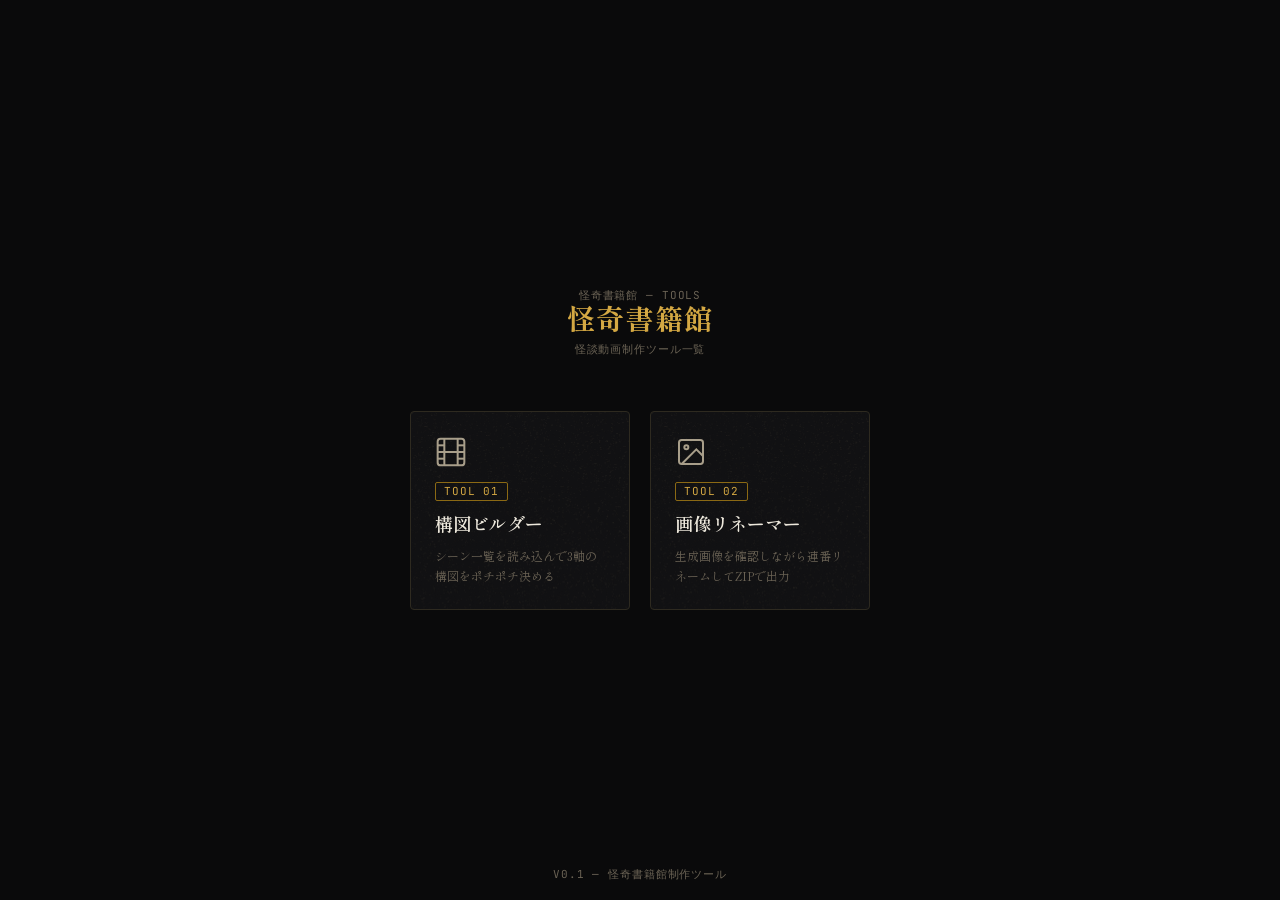
<file: index.html>
<!DOCTYPE html>
<html lang="ja">
<head>
<meta charset="UTF-8">
<title>怪奇書籍館｜ツールダッシュボード</title>
<link rel="icon" href="favicon.png" type="image/png">
<link rel="manifest" href="manifest.json">
<link rel="stylesheet" href="design-system.css">
<style>
  body {
    display: flex;
    flex-direction: column;
    align-items: center;
    justify-content: center;
    padding: 40px 24px;
  }

  .subtitle {
    margin-bottom: 56px;
  }

  h1 {
    font: var(--type-display);
    color: var(--gold);
    letter-spacing: 0.04em;
    margin-bottom: 8px;
    text-align: center;
  }

  .tools {
    display: flex;
    gap: 20px;
  }

  .tool-card {
    width: 220px;
    text-decoration: none;
    color: var(--ink);
    transition: transform .2s, border-color .2s;
    display: flex;
    flex-direction: column;
    align-items: flex-start;
    gap: 10px;
  }
  .tool-card:hover {
    border-color: var(--gold-dim);
    transform: translateY(-2px);
  }

  .tool-icon {
    width: 32px;
    height: 32px;
    margin-bottom: 4px;
  }
  .tool-icon svg {
    width: 32px;
    height: 32px;
    stroke: var(--ink-mid);
    stroke-width: 1.5;
    fill: none;
    transition: stroke 0.2s;
  }
  .tool-card:hover .tool-icon svg { stroke: var(--gold); }

  .tool-name {
    font: var(--type-heading);
    color: var(--ink);
  }

  .tool-desc {
    font: var(--type-body);
    font-size: 12px;
    color: var(--ink-dim);
    line-height: 1.6;
  }

  .footer {
    position: fixed;
    bottom: 20px;
  }
</style>
</head>
<body>

<script src="washi.js"></script>

  <div class="label">怪奇書籍館 — tools</div>
  <h1>怪奇書籍館</h1>
  <div class="label subtitle">怪談動画制作ツール一覧</div>

  <div class="tools">
    <a class="tool-card panel" href="kaidan_composition_builder.html">
      <div class="tool-icon">
        <!-- Film icon -->
        <svg viewBox="0 0 24 24" xmlns="http://www.w3.org/2000/svg">
          <rect x="2" y="2" width="20" height="20" rx="2.18" ry="2.18"></rect>
          <line x1="7" y1="2" x2="7" y2="22"></line>
          <line x1="17" y1="2" x2="17" y2="22"></line>
          <line x1="2" y1="12" x2="22" y2="12"></line>
          <line x1="2" y1="7" x2="7" y2="7"></line>
          <line x1="2" y1="17" x2="7" y2="17"></line>
          <line x1="17" y1="17" x2="22" y2="17"></line>
          <line x1="17" y1="7" x2="22" y2="7"></line>
        </svg>
      </div>
      <span class="badge badge-gold">tool 01</span>
      <div class="tool-name">構図ビルダー</div>
      <div class="tool-desc">シーン一覧を読み込んで3軸の構図をポチポチ決める</div>
    </a>

    <a class="tool-card panel" href="kaidan_image_renamer.html">
      <div class="tool-icon">
        <!-- Images icon -->
        <svg viewBox="0 0 24 24" xmlns="http://www.w3.org/2000/svg">
          <rect x="3" y="3" width="18" height="18" rx="2" ry="2"></rect>
          <circle cx="8.5" cy="8.5" r="1.5"></circle>
          <polyline points="21 15 16 10 5 21"></polyline>
        </svg>
      </div>
      <span class="badge badge-gold">tool 02</span>
      <div class="tool-name">画像リネーマー</div>
      <div class="tool-desc">生成画像を確認しながら連番リネームしてZIPで出力</div>
    </a>
  </div>

  <div class="label footer">v0.1 — 怪奇書籍館制作ツール</div>

</body>
</html>
</file>
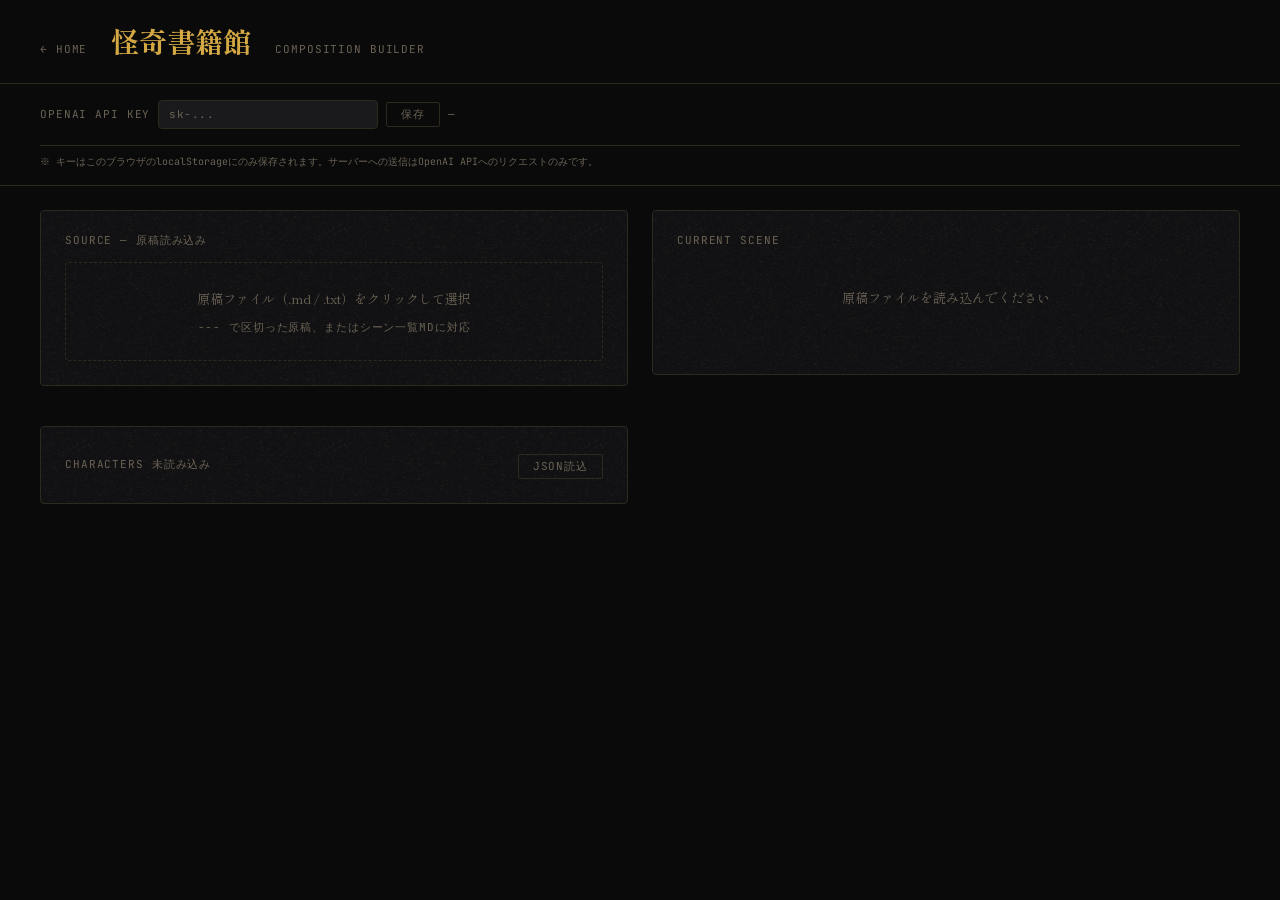
<file: kaidan_composition_builder.html>
<!DOCTYPE html>
<html lang="ja">
<head>
<meta charset="utf-8">
<meta name="viewport" content="width=device-width, initial-scale=1">
<title>怪奇書籍館 — Composition Builder</title>
<link rel="icon" href="favicon.png" type="image/png">
<link rel="manifest" href="manifest.json">
<link rel="stylesheet" href="design-system.css">
</head>
<body>

<input type="file" id="mdFile" accept=".md,.txt" style="display:none">
<input type="file" id="charFile" accept=".json" style="display:none">
<div id="root"></div>

<script src="washi.js"></script>

<script>
var AXES=[
  {key:'angle',label:'アングル',mono:'ANGLE',options:['ハイ','アイレベル','ロー']},
  {key:'size',label:'サイズ',mono:'SIZE',options:['ロング','ミディアム','バスト','CU']},
  {key:'direction',label:'向き',mono:'DIRECTION',options:['正面','斜め前','横','斜め後ろ','背後','POV']}
];

var scenes=[];
var active=0;
var currentSel={};
var currentMemo='';
var isAnalyzingAll=false;
var isGeneratingPrompts=false;
var CHARACTERS={};
var NEGATIVE_CHARACTER_COMMON='';
var charFileName='';
var lastSavedAt=null;

function esc(s){return String(s).replace(/&/g,'&amp;').replace(/</g,'&lt;').replace(/>/g,'&gt;')}
function pad2(n){return String(n).padStart(2,'0')}
function getApiKey(){return localStorage.getItem('openaiApiKey')||''}

/* ── 一時保存（自動保存 + 確認付き復元） ── */
function computeSourceHash(arr){
  if(!arr||!arr.length)return '';
  return arr.length+'|'+(arr[0].rawText||'').substring(0,50);
}

function saveDraft(){
  if(!scenes.length)return;
  try{
    localStorage.setItem('kaidanDraft',JSON.stringify({hash:computeSourceHash(scenes),scenes:scenes,active:active,savedAt:Date.now()}));
    lastSavedAt=Date.now();
    var el=document.getElementById('draftStatus');
    if(el)el.textContent='一時保存 済 '+new Date(lastSavedAt).toLocaleTimeString('ja-JP',{hour:'2-digit',minute:'2-digit'});
  }catch(e){/* 容量超過等は無視、次の保存で再試行 */}
}

function tryRestoreDraft(){
  var raw=localStorage.getItem('kaidanDraft');if(!raw)return false;
  var draft;try{draft=JSON.parse(raw)}catch(e){return false}
  if(!draft||!draft.scenes||!draft.scenes.length)return false;
  if(draft.hash!==computeSourceHash(scenes))return false;
  var hasProgress=draft.scenes.some(function(s){return s.selection||s.skipped||s.prompt});
  if(!hasProgress)return false;
  var when=new Date(draft.savedAt).toLocaleString('ja-JP');
  if(!confirm('同じ原稿の一時保存データが見つかりました（'+when+'）。\n前回の作業内容（構図・メモ・スキップ・生成済みプロンプト）を復元しますか？'))return false;
  scenes=draft.scenes;
  active=Math.min(draft.active||0,scenes.length-1);
  return true;
}

function getBlockRange(idx){
  var block=Math.floor(idx/10),bs=block*10,be=Math.min(bs+10,scenes.length);
  return{block:block,start:bs,end:be};
}

function saveApiKey(){
  var key=document.getElementById('apiKeyInput').value.trim();
  var st=document.getElementById('apiStatus');
  if(!key){st.textContent='キーを入力してください';st.className='api-status';return}
  localStorage.setItem('openaiApiKey',key);
  st.textContent='✓ 保存しました';st.className='api-status ok';
  if(scenes.length)renderLeft();
}

document.getElementById('mdFile').addEventListener('change',function(e){
  var file=e.target.files[0];if(!file)return;
  var reader=new FileReader();
  reader.onload=function(ev){
    var text=ev.target.result;
    if(text.split('\n').filter(function(l){return l.trim().startsWith('|')}).length>3) parseMdTable(text);
    else if(/^#{0,3}\s*シーン\s*\d+\s*$/m.test(text)) parseSceneHeadings(text);
    else parsePlainScript(text);
  };
  reader.readAsText(file,'UTF-8');
  e.target.value='';
});

document.getElementById('charFile').addEventListener('change',function(e){
  var file=e.target.files[0];if(!file)return;
  var reader=new FileReader();
  reader.onload=function(ev){
    try{
      var parsed=JSON.parse(ev.target.result);
      var dict=parsed.CHARACTERS||parsed.characters;
      if(!dict&&parsed&&typeof parsed==='object'){
        var vals=Object.keys(parsed).map(function(k){return parsed[k]});
        if(vals.length&&vals.every(function(v){return v&&typeof v==='object'&&(v.base||v.displayName||v.eras)}))dict=parsed;
      }
      CHARACTERS=dict||{};
      NEGATIVE_CHARACTER_COMMON=parsed.NEGATIVE_CHARACTER_COMMON||'';
      charFileName=file.name;
      if(!Object.keys(CHARACTERS).length){
        alert('JSONは読み込めましたが、人物データが見つかりませんでした。\n「CHARACTERS」キーの下にキャラクター辞書が入っている形式（または直下にキャラクター辞書がある形式）である必要があります。');
      }
    }catch(err){
      alert('CHARACTERS JSONの読み込みに失敗しました: '+(err.message||err));
      return;
    }
    renderAll();
  };
  reader.readAsText(file,'UTF-8');
  e.target.value='';
});

/* ── キャラJSON照合 ── */
function findCharacterKey(name){
  if(!name)return null;
  var keys=Object.keys(CHARACTERS);
  for(var i=0;i<keys.length;i++){
    var c=CHARACTERS[keys[i]];
    if(c.displayName===name)return keys[i];
    if(Array.isArray(c.aliases)&&c.aliases.indexOf(name)!==-1)return keys[i];
  }
  return null;
}

function validateSceneCharacters(s){
  // 戻り値: [{name, key, status}]  status: 'ok' | 'unresolved' | 'era_missing'
  var chars=Array.isArray(s.characters)?s.characters:[];
  return chars.filter(function(n){return n&&n!=='—'}).map(function(name){
    var key=findCharacterKey(name);
    if(!key)return{name:name,key:null,status:'unresolved'};
    if(!s.era||s.era==='要確認')return{name:name,key:key,status:'era_unknown'};
    if(!CHARACTERS[key].eras||!CHARACTERS[key].eras[s.era])return{name:name,key:key,status:'era_missing'};
    return{name:name,key:key,status:'ok'};
  });
}

function buildCharacterBlock(key,era){
  var c=CHARACTERS[key];if(!c)return null;
  var e=c.eras&&c.eras[era];if(!e)return null;
  return(
    (c.displayName||key)+':\n'+
    'Face: '+c.base.face+'\n'+
    'Eyes: '+c.base.eyes+'\n'+
    'Eyebrows: '+c.base.eyebrows+'\n'+
    'Nose: '+c.base.nose+'\n'+
    'Mouth: '+c.base.mouth+'\n'+
    'Skin: '+c.base.skin+'\n'+
    'Hair: '+c.base.hair_base+(e.hair?' '+e.hair:'')+'\n'+
    'Body: '+c.base.body+'\n'+
    'Clothing ('+era+'): '+e.clothing+'\n'+
    'Personality: '+c.base.personality_note+
    (e.age_note?'\nAge: '+e.age_note:'')
  );
}

/* ── ④ プロンプト生成：固定ブロック ── */
var FIXED_STYLE_HEADER_TMPL='Cinematic live-action Japanese psychological horror drama film still, photorealistic, set in {era}, horizontal 16:9.';
var FIXED_CHARACTER_CONSISTENCY='CHARACTER CONSISTENCY — ABSOLUTE PRIORITY:\nKeep the same faces, hairstyles, body types, ages, posture habits, and clothing across all scenes.\nDo not redesign, recast, beautify, age up, age down, merge, or swap the characters.\nEach named character must look like the same recurring person from the established character sheet.';
var FIXED_CLOTHING_CONTINUITY='CLOTHING CONTINUITY:\nKeep the exact same clothing as established for this story unless the script explicitly states a costume change.\nDo not change clothing based on location, mood, time of day, or genre atmosphere.\nNo added jackets, coats, uniforms, hospital gowns, accessories, or fashionable redesigns unless specified.';
var FIXED_STYLE_BLOCK='STYLE:\ncinematic Japanese psychological horror drama, photorealistic, muted palette, naturalistic lighting, subtle film grain, restrained dread.';
var FIXED_NEGATIVE_TECH='text, caption, subtitle, logo, watermark, UI, title,\nanime, illustration, manga, 3D, CGI-looking skin,\nexcessive gore, explicit injury, exposed flesh, splatter,\nno graphic injury, no explicit medical procedure, no self-harm, no visible wound.';
var ANGLE_EN={'ハイ':'high-angle camera','アイレベル':'eye-level camera','ロー':'low-angle camera'};
var SIZE_EN={'ロング':'long shot','ミディアム':'medium shot','バスト':'bust shot','CU':'close-up shot'};
var DIRECTION_EN={'正面':'front view','斜め前':'three-quarter front view','横':'side view','斜め後ろ':'three-quarter back view','背後':'view from behind','POV':'first-person POV view'};

function buildCompositionBlock(sel){
  return 'COMPOSITION — ABSOLUTE PRIORITY:\nhorizontal 16:9, '+(ANGLE_EN[sel.angle]||sel.angle)+', '+(SIZE_EN[sel.size]||sel.size)+', '+(DIRECTION_EN[sel.direction]||sel.direction)+'.';
}

function buildCharacterBlocksSection(s){
  if(!Object.keys(CHARACTERS).length)return '';
  var chars=Array.isArray(s.characters)?s.characters:[];
  var blocks=chars.filter(function(n){return n&&n!=='—'}).map(function(name){
    var key=findCharacterKey(name);
    if(!key||!s.era||s.era==='要確認')return null;
    return buildCharacterBlock(key,s.era);
  }).filter(Boolean);
  return blocks.length?('CHARACTER BLOCKS:\n\n'+blocks.join('\n\n')):'';
}

function buildFullPrompt(s,sceneEn){
  var parts=[];
  parts.push(FIXED_STYLE_HEADER_TMPL.replace('{era}',(s.era&&s.era!=='要確認')?s.era:"the story's established era"));
  parts.push(FIXED_CHARACTER_CONSISTENCY);
  var cb=buildCharacterBlocksSection(s);if(cb)parts.push(cb);
  parts.push(FIXED_CLOTHING_CONTINUITY);
  parts.push('SCENE:\n'+sceneEn);
  parts.push(buildCompositionBlock(s.selection));
  parts.push(FIXED_STYLE_BLOCK);
  parts.push('NEGATIVE:\n'+FIXED_NEGATIVE_TECH+(NEGATIVE_CHARACTER_COMMON?'\n'+NEGATIVE_CHARACTER_COMMON:''));
  return parts.join('\n\n');
}

async function translateSceneToEnglish(s){
  var apiKey=getApiKey();
  var resp=await fetch('https://api.openai.com/v1/chat/completions',{
    method:'POST',headers:{'Content-Type':'application/json','Authorization':'Bearer '+apiKey},
    body:JSON.stringify({model:'gpt-4o-mini',max_tokens:180,messages:[
      {role:'system',content:'あなたは怪談の原稿から、画像生成プロンプト用の「SCENE」セクションだけを英訳・要約するアシスタントです。原稿全体ではなく、指定された一瞬だけを切り取って描写してください。セリフや説明文は入れず、状況・行動・視線・姿勢のみを英語で簡潔に(3文以内)記述してください。人物の外見(顔・髪型・服装等)は一切書かないでください。それは別セクションで固定済みです。出力は英文のみ、前置きや見出しは付けないでください。'},
      {role:'user',content:'原稿:\n'+s.rawText.substring(0,600)+(s.memo?'\n\n演出メモ:\n'+s.memo:'')}
    ]})
  });
  var data=await resp.json();
  if(data.error)throw new Error(data.error.message);
  return data.choices[0].message.content.trim();
}

async function generatePrompt(idx){
  if(!scenes[idx]||!scenes[idx].selection)return;
  if(promptBlockers(scenes[idx]).length)return;
  if(!getApiKey()){alert('OpenAI APIキーを設定してください');return}
  scenes[idx].promptGenerating=true;
  if(active===idx)renderRight();
  try{
    var sceneEn=await translateSceneToEnglish(scenes[idx]);
    scenes[idx].prompt=buildFullPrompt(scenes[idx],sceneEn);
  }catch(e){
    scenes[idx].prompt=null;
    alert('プロンプト生成に失敗しました: '+(e.message||e));
  }
  scenes[idx].promptGenerating=false;
  if(active===idx)renderRight();
  saveDraft();
}

function promptBlockers(s){
  // 戻り値: 空配列なら生成OK。空でなければ理由の配列（disableの根拠）
  var reasons=[];
  if(!Object.keys(CHARACTERS).length){reasons.push('CHARACTERS未読み込み');return reasons}
  var chars=Array.isArray(s.characters)?s.characters:[];
  var named=chars.filter(function(n){return n&&n!=='—'});
  if(named.length){
    var bad=validateSceneCharacters(s).filter(function(v){return v.status!=='ok'});
    if(bad.length)reasons.push('人物照合エラー: '+bad.map(function(v){return v.name}).join('・'));
  }
  return reasons;
}
function copyPrompt(idx){
  var s=scenes[idx];if(!s||!s.prompt)return;
  navigator.clipboard.writeText(s.prompt).then(function(){
    var btn=document.getElementById('copyPromptBtn');
    if(btn){btn.textContent='✓ COPIED';setTimeout(function(){btn.textContent='COPY PROMPT'},2000)}
  });
}

async function generateAllPrompts(force){
  if(!scenes.length||isGeneratingPrompts||!getApiKey())return;
  var targets=[];
  for(var i=0;i<scenes.length;i++){
    var s=scenes[i];
    if(s.selection&&!s.skipped&&(force||!s.prompt)&&!promptBlockers(s).length)targets.push(i);
  }
  if(!targets.length)return;
  if(force&&!confirm('全シーン中、生成済みプロンプト('+targets.length+'件)を全て上書きして作り直します。よろしいですか？'))return;
  isGeneratingPrompts=true;renderAll();
  for(var j=0;j<targets.length;j++){
    await generatePrompt(targets[j]);
    renderProgress();renderOutput();renderLeft();
    await new Promise(function(r2){setTimeout(r2,300)});
  }
  isGeneratingPrompts=false;renderAll();
}

async function generateBlockPrompts(force){
  if(!scenes.length||isGeneratingPrompts||!getApiKey())return;
  var r=getBlockRange(active);
  var targets=[];
  for(var i=r.start;i<r.end;i++){
    var s=scenes[i];
    if(s.selection&&!s.skipped&&(force||!s.prompt)&&!promptBlockers(s).length)targets.push(i);
  }
  if(!targets.length)return;
  if(force&&!confirm('このブロック内の生成済みプロンプト('+targets.length+'件)を全て上書きして作り直します。よろしいですか？'))return;
  isGeneratingPrompts=true;renderAll();
  for(var j=0;j<targets.length;j++){
    await generatePrompt(targets[j]);
    renderProgress();renderOutput();
    await new Promise(function(r2){setTimeout(r2,300)});
  }
  isGeneratingPrompts=false;renderAll();
}

function buildPromptsOutput(){
  if(!scenes.length)return '';
  var r=getBlockRange(active);
  var committed=scenes.slice(r.start,r.end).filter(function(s){return s.prompt});
  if(!committed.length)return '';
  return committed.map(function(s){
    return '### Scene '+pad2(s.number)+' — '+sceneLabel(s)+'\n\n'+s.prompt;
  }).join('\n\n---\n\n');
}

function copyPromptsOutput(){
  var text=buildPromptsOutput();if(!text.trim())return;
  navigator.clipboard.writeText(text).then(function(){
    var btn=document.getElementById('copyPromptsBlockBtn');
    if(btn){btn.textContent='✓ COPIED';btn.classList.add('copied');setTimeout(function(){btn.textContent='COPY';btn.classList.remove('copied')},2000)}
  });
}

function parsePlainScript(text){
  var blocks=text.split(/\n---[^\n]*\n|^---[^\n]*\n/m).map(function(b){return b.trim()}).filter(function(b){return b.length>5});
  if(!blocks.length)return;
  scenes=blocks.map(function(block,i){
    return{number:i+1,rawText:block,location:null,era:null,characters:null,memo:'',skipped:false,selection:null,analyzing:false,analyzed:false}
  });
  var restored=tryRestoreDraft();
  active=restored?active:0;syncUI();renderAll();
  if(!restored&&getApiKey())setTimeout(function(){for(var i=0;i<Math.min(3,scenes.length);i++)analyzeScene(i)},300);
}

function parseSceneHeadings(text){
  var re=/^#{0,3}\s*シーン\s*(\d+)\s*$/gm;
  var matches=[];var m;
  while((m=re.exec(text))){matches.push({num:parseInt(m[1],10),headingIndex:m.index,contentStart:re.lastIndex})}
  if(!matches.length)return;
  var parsed=matches.map(function(mt,i){
    var stop=i+1<matches.length?matches[i+1].headingIndex:text.length;
    var block=text.substring(mt.contentStart,stop).trim();
    var locMatch=block.match(/場所[：:]\s*(.+)/);
    var eraMatch=block.match(/時間軸[：:]\s*(.+)/);
    var chMatch=block.match(/登場人物[：:]\s*(.+)/);
    var contMatch=block.match(/内容[：:]\s*([\s\S]+)/);
    var loc=locMatch?locMatch[1].trim():'—';
    var era=eraMatch?eraMatch[1].trim():null;
    var chRaw=chMatch?chMatch[1].trim():'—';
    var characters=chRaw==='—'?['—']:chRaw.split(/[、,・]/).map(function(s){return s.trim()}).filter(Boolean);
    var body=contMatch?contMatch[1].trim():
      block.replace(/^[*\-]?\s*場所[：:].*$/m,'').replace(/^[*\-]?\s*時間軸[：:].*$/m,'').replace(/^[*\-]?\s*登場人物[：:].*$/m,'').replace(/^[*\-]?\s*内容[：:]?/m,'').trim();
    return{number:mt.num,rawText:body||block,location:loc,era:era,characters:characters,memo:'',skipped:false,selection:null,analyzing:false,analyzed:true}
  });
  if(!parsed.length)return;
  scenes=parsed;active=tryRestoreDraft()?active:0;syncUI();renderAll();
}

function parseMdTable(text){
  var lines=text.split('\n');var tl=lines.filter(function(l){return l.trim().startsWith('|')});var parsed=[];
  for(var j=0;j<tl.length;j++){
    var line=tl[j];
    if(/^\|[\s\-|:]+\|$/.test(line))continue;
    var cols=line.split('|').map(function(c){return c.trim()}).filter(function(c,i,a){return i>0&&i<a.length-1});
    if(cols.length<2)continue;
    var num=cols[0].replace(/<br>/gi,'').trim().replace(/^#/,'');
    if(!/^\d+$/.test(num))continue;
    var rawText=(cols[1]||'').replace(/<br>/gi,' ');
    var loc=cols[3]||'—';
    var ch=cols[4]||'—';
    parsed.push({number:parseInt(num),rawText:rawText,location:loc,era:null,characters:typeof ch==='string'?ch.split(/[、,]/).map(function(s){return s.trim()}).filter(Boolean):[ch],memo:'',skipped:false,selection:null,analyzing:false,analyzed:true});
  }
  if(!parsed.length)return;
  scenes=parsed;active=tryRestoreDraft()?active:0;syncUI();renderAll();
}

async function analyzeScene(idx){
  if(!scenes[idx]||scenes[idx].analyzed||scenes[idx].analyzing)return;
  var apiKey=getApiKey();if(!apiKey)return;
  scenes[idx].analyzing=true;
  if(active===idx)renderRight();
  try{
    var resp=await fetch('https://api.openai.com/v1/chat/completions',{
      method:'POST',headers:{'Content-Type':'application/json','Authorization':'Bearer '+apiKey},
      body:JSON.stringify({model:'gpt-4o-mini',max_tokens:200,messages:[
        {role:'system',content:'日本語の怪談原稿から情報を抽出します。JSONのみ返し、マークダウン記号や説明文は一切含めないでください。'},
        {role:'user',content:'以下の文章から「場所」と「登場人物」を抽出してJSONのみ返してください。\n形式: {"location":"場所（短く）","characters":"人物A、人物B"}\n・場所は文中に実際に登場する場所を短く\n・登場人物は文中に登場・言及されているもののみ（語り手視点の現在なら語り部）\n・確信が持てない場合は「—」\n\n文章:\n'+scenes[idx].rawText.substring(0,600)}
      ]})
    });
    var data=await resp.json();
    if(data.error)throw new Error(data.error.message);
    var rt=data.choices[0].message.content.trim();
    var jm=rt.match(/\{[\s\S]*?\}/);if(!jm)throw new Error('JSON parse failed');
    var result=JSON.parse(jm[0]);
    scenes[idx].location=result.location||'—';
    var ch=result.characters||'—';
    scenes[idx].characters=typeof ch==='string'?ch.split(/[、,]/).map(function(s){return s.trim()}).filter(Boolean):['—'];
    scenes[idx].analyzed=true;
  }catch(e){
    scenes[idx].location='解析失敗';scenes[idx].characters=[String(e.message||e).substring(0,30)];
  }
  scenes[idx].analyzing=false;
  if(active===idx)renderRight();
}

async function analyzeCurrentScene(){
  if(!scenes.length)return;
  scenes[active].analyzed=false;scenes[active].analyzing=false;
  await analyzeScene(active);
}

async function analyzeAll(){
  if(!scenes.length||isAnalyzingAll||!getApiKey())return;
  isAnalyzingAll=true;
  for(var i=0;i<scenes.length;i++){
    if(!scenes[i].analyzed){await analyzeScene(i);await new Promise(function(r){setTimeout(r,300)})}
  }
  isAnalyzingAll=false;
}

function syncUI(){
  if(!scenes.length){currentSel={};currentMemo='';return}
  var s=scenes[active];
  currentSel=s.selection?Object.assign({},s.selection):{};
  currentMemo=s.memo||'';
}

function saveMemo(){
  if(!scenes.length)return;
  var el=document.getElementById('memoInput');
  if(el){currentMemo=el.value;scenes[active].memo=currentMemo}
}

function goScene(d){
  var next=active+d;if(next<0||next>=scenes.length)return;
  saveMemo();active=next;syncUI();renderAll();
  var s=scenes[active];
  if(s.location===null&&!s.analyzing&&getApiKey()){
    analyzeScene(active);
    if(active+1<scenes.length&&scenes[active+1].location===null)analyzeScene(active+1);
  }
}

function jumpToScene(idx){if(idx<0||idx>=scenes.length)return;saveMemo();active=idx;syncUI();renderAll()}
function jumpNextBlock(){saveMemo();active=Math.min((getBlockRange(active).block+1)*10,scenes.length-1);syncUI();renderAll()}

function pickOption(key,opt){
  currentSel[key]=currentSel[key]===opt?undefined:opt;
  renderAxes();renderPreview();
}

function commitScene(){
  if(!scenes.length)return;
  if(!AXES.every(function(a){return currentSel[a.key]}))return;
  saveMemo();
  scenes[active].selection=Object.assign({},currentSel);
  scenes[active].memo=currentMemo;
  scenes[active].skipped=false;
  renderAll();
  saveDraft();
}

function toggleSkip(){
  if(!scenes.length)return;
  var s=scenes[active];
  if(s.skipped){s.skipped=false}else{s.skipped=true;s.selection=null}
  syncUI();renderAll();
  saveDraft();
}

function resetAll(){
  scenes.forEach(function(s){s.selection=null;s.memo='';s.skipped=false});
  currentSel={};currentMemo='';renderAll();
  saveDraft();
}

function sceneSummary(s){
  var t=(s.rawText||'').replace(/\n/g,'').trim();
  var sentences=t.split(/(?<=[。！？])/).filter(Boolean);
  var out='';
  for(var i=0;i<sentences.length&&out.length<20;i++)out+=sentences[i];
  if(!out)out=t;
  return out.length>40?out.substring(0,40)+'…':out;
}

function sceneLabel(s){
  var loc=s.location&&s.location!=='—'?s.location:'';
  var summary=sceneSummary(s);
  return loc?loc+'｜'+summary:summary;
}

function buildMarkdown(){
  if(!scenes.length)return '';
  var r=getBlockRange(active);
  var committed=scenes.slice(r.start,r.end).filter(function(s){return s.selection||s.skipped});
  if(!committed.length)return '';
  var out='# 構図プラン\n\n';
  committed.forEach(function(s){
    var num=pad2(s.number);var label=sceneLabel(s);
    if(s.skipped){out+='## Scene '+num+' — '+label+'\n- _[スキップ]_\n\n';return}
    out+='## Scene '+num+' — '+label+'\n';
    out+='> '+s.rawText.replace(/\n/g,' ').substring(0,100)+'\n\n';
    var chars=Array.isArray(s.characters)?s.characters.join(' / '):(s.characters||'—');
    if(s.era)out+='- **時間軸**: '+s.era+(s.era==='要確認'?' ⚠':'')+'\n';
    out+='- **登場**: '+chars+'\n';
    out+='- **構図**: '+s.selection.angle+' / '+s.selection.size+' / '+s.selection.direction+'\n';
    if(s.memo)out+='- **メモ**: '+s.memo+'\n';
    out+='\n';
  });
  return out;
}

function copyOutput(){
  var text=buildMarkdown();if(!text.trim())return;
  navigator.clipboard.writeText(text).then(function(){
    var btn=document.getElementById('copyBtn');
    btn.textContent='✓ COPIED';btn.classList.add('copied');
    setTimeout(function(){btn.textContent='COPY';btn.classList.remove('copied')},2000);
  });
}

/* ── Render ── */

function renderAll(){renderHeader();renderProgress();renderLeft();renderRight();renderOutput()}

function renderHeader(){
  document.getElementById('headerArea').innerHTML=
    '<header style="display:flex;align-items:baseline;gap:var(--space-md);flex-wrap:wrap;padding:var(--space-md) var(--space-lg);border-bottom:1px solid var(--border)">'+
      '<a href="index.html" class="home-link">← HOME</a>'+
      '<h1 style="font:var(--type-display);color:var(--gold);margin:0">怪奇書籍館</h1>'+
      '<span class="label">Composition Builder</span>'+
      '<div style="margin-left:auto;display:flex;align-items:center;gap:var(--space-sm)">'+
        '<span class="label" id="draftStatus" style="color:var(--ink-dim)">'+(lastSavedAt?'一時保存 済 '+new Date(lastSavedAt).toLocaleTimeString('ja-JP',{hour:'2-digit',minute:'2-digit'}):'')+'</span>'+
        (scenes.length?'<button class="btn btn-danger" onclick="resetAll()">RESET ALL</button>':'')+
      '</div>'+
    '</header>'+
    '<div style="display:flex;align-items:center;gap:var(--space-xs);flex-wrap:wrap;padding:var(--space-sm) var(--space-lg);border-bottom:1px solid var(--border)">'+
      '<span class="label">OPENAI API KEY</span>'+
      '<input type="password" class="api-input" id="apiKeyInput" placeholder="sk-..." autocomplete="off" value="'+esc(getApiKey())+'">'+
      '<button class="btn btn-secondary" onclick="saveApiKey()">保存</button>'+
      '<span class="api-status'+(getApiKey()?' ok':'')+'" id="apiStatus">'+(getApiKey()?'✓ 保存済み':'—')+'</span>'+
      '<div class="api-notice">※ キーはこのブラウザのlocalStorageにのみ保存されます。サーバーへの送信はOpenAI APIへのリクエストのみです。</div>'+
    '</div>';
}

function renderProgress(){
  var el=document.getElementById('progressArea');
  if(!scenes.length){el.innerHTML='';return}
  var r=getBlockRange(active),block=r.block,bs=r.start,be=r.end;
  var bsc=scenes.slice(bs,be),done=bsc.filter(function(s){return s.selection||s.skipped}).length;
  var cells='';
  bsc.forEach(function(s,i){
    var idx=bs+i,cur=idx===active,filled=!!s.selection,sk=s.skipped;
    var bdr=cur?'1px solid var(--gold)':'1px solid var(--border)';
    var bg=sk?'var(--surface-2)':filled?'var(--gold-dim)':'transparent';
    var inner=sk?'<span style="color:var(--ink-dim);font-size:8px">—</span>':filled?'<span style="color:var(--gold);font-size:7px">●</span>':'';
    cells+='<div class="progress-cell" style="border:'+bdr+';background:'+bg+'" onclick="jumpToScene('+idx+')" title="Scene '+s.number+'">'+inner+'</div>';
  });
  for(var p=0;p<10-bsc.length;p++)cells+='<div style="width:20px;height:20px;border-radius:var(--radius-sm);border:1px dashed var(--border);opacity:.3"></div>';
  var hasNext=be<scenes.length;
  var committed=bsc.filter(function(s){return s.selection&&!s.skipped});
  var promptTargets=committed.filter(function(s){return !s.prompt&&!promptBlockers(s).length}).length;
  var promptDoneCount=committed.filter(function(s){return s.prompt}).length;
  var promptBlockedCount=committed.filter(function(s){return promptBlockers(s).length}).length;
  el.innerHTML=
    '<div style="padding:var(--space-md) var(--space-lg) 0">'+
      '<div class="panel" style="padding:var(--space-sm)">'+
        '<div style="display:flex;align-items:center;gap:var(--space-sm);flex-wrap:wrap">'+
          '<span class="label">BLOCK '+(block+1)+' &nbsp;·&nbsp; '+done+' / '+bsc.length+'</span>'+
          '<div style="display:flex;gap:4px">'+cells+'</div>'+
          (promptBlockedCount?'<span class="label" style="color:var(--ink-dim)">⚠ 人物照合エラー '+promptBlockedCount+'件</span>':'')+
          '<div style="margin-left:auto;display:flex;gap:var(--space-xs)">'+
            (promptTargets?'<button class="btn btn-secondary" style="padding:4px 10px" onclick="generateBlockPrompts(false)"'+(isGeneratingPrompts?' disabled':'')+'>'+(isGeneratingPrompts?'PROMPT生成中…':'このブロックをPROMPT一括生成 ('+promptTargets+')')+'</button>':'')+
            (promptDoneCount?'<button class="btn btn-secondary" style="padding:4px 10px" onclick="generateBlockPrompts(true)"'+(isGeneratingPrompts?' disabled':'')+'>ブロックを全て再生成 ('+promptDoneCount+')</button>':'')+
            (hasNext?'<button class="btn btn-secondary" style="padding:4px 10px" onclick="jumpNextBlock()">次の10カットへ ›</button>':'')+
          '</div>'+
        '</div>'+
      '</div>'+
    '</div>';
}

function renderLeft(){
  var el=document.getElementById('leftCol');
  if(!scenes.length){
    var charCount0=Object.keys(CHARACTERS).length;
    el.innerHTML=
      '<div class="panel">'+
        '<div class="label" style="margin-bottom:var(--space-sm)">SOURCE — 原稿読み込み</div>'+
        '<div class="upload-zone" onclick="document.getElementById(\'mdFile\').click()">'+
          '<p style="font:var(--type-body);color:var(--ink-dim);margin:0">原稿ファイル（.md / .txt）をクリックして選択</p>'+
          '<small style="font:var(--type-label);letter-spacing:var(--text-mono-track);color:var(--ink-dim);display:block;margin-top:var(--space-xs);text-transform:uppercase">--- で区切った原稿、またはシーン一覧MDに対応</small>'+
        '</div>'+
      '</div>'+
      '<div class="panel" style="display:flex;align-items:center;gap:var(--space-xs);flex-wrap:wrap;margin-top:var(--space-sm)">'+
        '<span class="label">CHARACTERS</span>'+
        (charCount0?
          '<span class="label" style="color:var(--gold)">'+esc(charFileName)+' — '+charCount0+'体</span>':
          '<span class="label" style="color:var(--ink-dim)">未読み込み</span>'
        )+
        '<div style="margin-left:auto">'+
          '<button class="btn-analyze" onclick="document.getElementById(\'charFile\').click()">'+(charCount0?'差し替え':'JSON読込')+'</button>'+
        '</div>'+
      '</div>';
    return;
  }
  var cur=scenes[active],sk=cur.skipped;
  var hasKey=!!getApiKey();

  // Source bar
  var src=
    '<div class="panel" style="display:flex;align-items:center;gap:var(--space-xs);flex-wrap:wrap">'+
      '<span class="label">SOURCE</span>'+
      '<span class="label" style="color:var(--gold)">'+scenes.length+' SCENES</span>'+
      '<div style="margin-left:auto;display:flex;gap:var(--space-xs)">'+
        '<button class="btn-analyze" onclick="document.getElementById(\'mdFile\').click()">変更</button>'+
        '<button class="btn-analyze" onclick="analyzeAll()"'+(hasKey?'':' disabled')+'>全解析</button>'+
        '<button class="btn-analyze" onclick="analyzeCurrentScene()"'+(hasKey?'':' disabled')+'>再解析</button>'+
      '</div>'+
    '</div>';

  // Characters bar
  var charCount=Object.keys(CHARACTERS).length;
  var allCommitted=scenes.filter(function(s){return s.selection&&!s.skipped});
  var allTargets=allCommitted.filter(function(s){return !s.prompt&&!promptBlockers(s).length}).length;
  var allDone=allCommitted.filter(function(s){return s.prompt}).length;
  var charBar=
    '<div class="panel" style="display:flex;align-items:center;gap:var(--space-xs);flex-wrap:wrap">'+
      '<span class="label">CHARACTERS</span>'+
      (charCount?
        '<span class="label" style="color:var(--gold)">'+esc(charFileName)+' — '+charCount+'体</span>':
        '<span class="label" style="color:var(--ink-dim)">未読み込み — 時間軸/人物の照合ができません</span>'
      )+
      '<div style="margin-left:auto;display:flex;gap:var(--space-xs)">'+
        '<button class="btn-analyze" onclick="document.getElementById(\'charFile\').click()">'+(charCount?'差し替え':'JSON読込')+'</button>'+
        (allTargets?'<button class="btn-analyze" onclick="generateAllPrompts(false)"'+(isGeneratingPrompts?' disabled':'')+'>'+(isGeneratingPrompts?'生成中…':'全PROMPT生成 ('+allTargets+')')+'</button>':'')+
        (allDone?'<button class="btn-analyze" onclick="generateAllPrompts(true)"'+(isGeneratingPrompts?' disabled':'')+'>全PROMPT再生成 ('+allDone+')</button>':'')+
      '</div>'+
    '</div>';

  // Scene nav
  var nav=
    '<div class="panel" style="display:flex;flex-direction:column;gap:var(--space-sm)">'+
      '<div style="display:flex;align-items:center;gap:var(--space-sm)">'+
        '<button class="nav-btn" onclick="goScene(-1)"'+(active===0?' disabled':'')+'>‹</button>'+
        '<div style="flex:1;text-align:center">'+
          '<div class="label" style="color:var(--gold);font-size:14px">SCENE '+pad2(cur.number)+'</div>'+
          '<div class="label" style="margin-top:4px"><span style="color:var(--gold)">'+pad2(active+1)+'</span> / '+pad2(scenes.length)+'</div>'+
        '</div>'+
        '<button class="nav-btn" onclick="goScene(1)"'+(active===scenes.length-1?' disabled':'')+'>›</button>'+
      '</div>'+
      '<button class="skip-btn '+(sk?'on':'off')+'" onclick="toggleSkip()">'+(sk?'⊘ SKIPPED — UNDO':'SKIP THIS SCENE')+'</button>'+
    '</div>';

  // Memo
  var memo=
    '<div class="panel">'+
      '<div class="label" style="margin-bottom:var(--space-xs)">状況メモ — SITUATION</div>'+
      '<textarea class="memo-textarea" id="memoInput" placeholder="このシーンの状況・演出意図…" rows="3"'+(sk?' disabled':'')+' oninput="currentMemo=this.value">'+esc(currentMemo)+'</textarea>'+
    '</div>';

  // Axes
  var axes='<div class="panel" id="axesPanel">'+renderAxesInner()+'</div>';

  el.innerHTML=src+charBar+nav+memo+axes;
}

function renderAxesInner(){
  var cur=scenes[active],sk=cur.skipped;
  var complete=AXES.every(function(a){return currentSel[a.key]});
  var html='<div class="label" style="margin-bottom:var(--space-md)">COMPOSITION — 3 AXES</div>';
  if(sk){
    html+='<div style="font:var(--type-body);color:var(--ink-dim);font-style:italic">このシーンはスキップされています</div>';
    return html;
  }
  html+='<div style="display:flex;flex-direction:column;gap:var(--space-md)">';
  AXES.forEach(function(a){
    html+='<div><div class="label" style="margin-bottom:var(--space-xs)">'+a.mono+' · '+a.label+'</div><div style="display:flex;flex-wrap:wrap;gap:var(--space-xs)">';
    a.options.forEach(function(o){
      var sel=currentSel[a.key]===o;
      html+='<button class="opt-btn'+(sel?' selected':'')+'" onclick="pickOption(\''+a.key+'\',\''+o+'\')">'+o+'</button>';
    });
    html+='</div></div>';
  });
  html+='</div>';
  html+='<div style="margin-top:var(--space-md)"><button class="btn btn-primary" onclick="commitScene()"'+(complete?'':' disabled')+'>'+(cur.selection?'UPDATE SCENE':'ADD SCENE')+'</button></div>';
  if(cur.selection){
    var pg=cur.promptGenerating;
    var blockers=promptBlockers(cur);
    var disabled=pg||blockers.length;
    html+='<div style="margin-top:var(--space-sm)">'+
      '<button class="btn btn-secondary" onclick="generatePrompt('+active+')"'+(disabled?' disabled':'')+'>'+(pg?'生成中…':(cur.prompt?'PROMPT 再生成':'PROMPT 生成'))+'</button>'+
      (blockers.length&&!pg?'<div style="margin-top:4px;font:var(--type-label);color:var(--ink-dim)">⚠ '+esc(blockers.join(' / '))+'</div>':'')+
    '</div>';
  }
  return html;
}

function renderAxes(){
  var el=document.getElementById('axesPanel');
  if(el)el.innerHTML=renderAxesInner();
}

function renderRight(){
  var el=document.getElementById('rightCol');
  if(!scenes.length){
    el.innerHTML=
      '<div class="panel">'+
        '<div class="label">CURRENT SCENE</div>'+
        '<div style="padding:var(--space-lg) 0;text-align:center;font:var(--type-body);color:var(--ink-dim)">原稿ファイルを読み込んでください</div>'+
      '</div>';
    return;
  }
  var cur=scenes[active],sk=cur.skipped;
  var loc=cur.location;
  var chars=Array.isArray(cur.characters)?cur.characters:(cur.characters?[cur.characters]:[]);

  // Badges
  var bg='<span class="badge badge-gold">SCENE '+pad2(cur.number)+'</span>';
  bg+='<span class="badge badge-muted">'+pad2(active+1)+' / '+pad2(scenes.length)+'</span>';
  if(loc&&loc!==null)bg+='<span class="badge badge-muted">'+esc(loc)+'</span>';
  if(cur.era&&cur.era!=='要確認')bg+='<span class="badge badge-gold">'+esc(cur.era)+'</span>';
  else if(cur.era==='要確認')bg+='<span class="badge badge-muted">⚠ 時間軸：要確認</span>';
  else if(cur.era===undefined||cur.era===null)bg+='<span class="badge badge-muted">⚠ 時間軸未設定</span>';
  if(sk)bg+='<span class="badge badge-muted">スキップ</span>';
  if(cur.analyzing)bg+='<span class="badge badge-muted analyzing">解析中…</span>';
  var charCheckCount=Object.keys(CHARACTERS).length;
  if(charCheckCount){
    validateSceneCharacters(cur).forEach(function(v){
      var warn=v.status!=='ok';
      bg+='<span class="badge '+(warn?'badge-muted':'badge-muted')+'">'+(warn?'⚠ ':'')+esc(v.name)+
        (v.status==='unresolved'?'（JSON内に該当なし）':v.status==='era_missing'?'（該当eraなし）':v.status==='era_unknown'?'（時間軸未確定）':'')+
        '</span>';
    });
  }else{
    chars.forEach(function(c){bg+='<span class="badge badge-muted">'+esc(c)+'</span>'});
  }

  // Card
  var rawDisp=cur.rawText.replace(/\n/g,' ');
  if(rawDisp.length>120)rawDisp=rawDisp.substring(0,120)+'…';
  var numColor=sk?'var(--ink-dim)':'var(--gold)';
  var meta='';
  if(loc||chars.length){
    meta='<div class="sc-meta">';
    if(loc&&loc!==null)meta+='<span>◷ '+esc(loc)+'</span>';
    if(chars.length)meta+='<span>‹ '+chars.map(esc).join(' · ')+' ›</span>';
    meta+='</div>';
  }
  var card=
    '<article class="scene-card'+(sk?'':' active')+'" style="opacity:'+(sk?'.45':'1')+';filter:'+(sk?'grayscale(.6)':'none')+';transition:all .3s">'+
      '<div class="sc-num" style="color:'+numColor+'">SCENE '+pad2(cur.number)+'</div>'+
      '<p class="sc-text">'+esc(rawDisp)+'</p>'+
      meta+
    '</article>';

  var promptPanel='';
  if(cur.prompt||cur.promptGenerating){
    promptPanel=
      '<div class="panel">'+
        '<div style="display:flex;align-items:center;gap:var(--space-sm);margin-bottom:var(--space-sm)">'+
          '<span class="label">IMAGE PROMPT</span>'+
          (cur.prompt?'<button class="copy-btn" id="copyPromptBtn" onclick="copyPrompt('+active+')" style="margin-left:auto">COPY PROMPT</button>':'')+
        '</div>'+
        (cur.promptGenerating?
          '<div style="padding:var(--space-md) 0;text-align:center;font:var(--type-body);color:var(--ink-dim)">生成中…</div>':
          '<pre class="output-pre">'+esc(cur.prompt||'')+'</pre>'
        )+
      '</div>';
  }

  el.innerHTML=
    '<div class="panel">'+
      '<div class="label" style="margin-bottom:var(--space-sm)">CURRENT SCENE</div>'+
      '<div style="display:flex;align-items:center;gap:var(--space-xs);margin-bottom:var(--space-sm);flex-wrap:wrap">'+bg+'</div>'+
      card+
    '</div>'+
    '<div class="panel">'+
      '<div class="label" style="margin-bottom:var(--space-sm)">COMPOSITION PREVIEW</div>'+
      '<div id="previewContainer"></div>'+
    '</div>'+
    promptPanel;
  renderPreview();
}

function renderPreview(){
  var el=document.getElementById('previewContainer');if(!el)return;
  if(!scenes.length){el.innerHTML='<div class="preview-box preview-empty">原稿を読み込んでください</div>';return}
  if(scenes[active].skipped){el.innerHTML='<div class="preview-box preview-empty" style="opacity:.5">SKIPPED</div>';return}
  var sel=currentSel;
  if(!AXES.every(function(a){return sel[a.key]})){
    el.innerHTML='<div class="preview-box preview-empty">三軸を選ぶと構図が立ち上がる<br>SELECT ALL THREE AXES</div>';return;
  }
  var vMap={'ハイ':'28%','アイレベル':'50%','ロー':'68%'};
  var v=vMap[sel.angle]||'50%';
  var sMap={'CU':60,'バスト':42,'ミディアム':28,'ロング':14};
  var sz=sMap[sel.size]||28;
  var hMap={'正面':'50%','斜め前':'42%','横':'35%','斜め後ろ':'60%','背後':'50%','POV':'50%'};
  var h=hMap[sel.direction]||'50%';
  var flip=sel.direction==='斜め後ろ'||sel.direction==='横';
  var back=sel.direction==='背後';
  var pov=sel.direction==='POV';
  var grid=['33%','66%'].map(function(x){
    return '<div style="position:absolute;left:'+x+';top:0;bottom:0;width:1px;background:rgba(212,168,67,.1)"></div>'+
           '<div style="position:absolute;top:'+x+';left:0;right:0;height:1px;background:rgba(212,168,67,.1)"></div>'
  }).join('');
  var eye=back?'':'<div style="position:absolute;top:22%;right:18%;width:6px;height:6px;border-radius:50%;background:rgba(212,168,67,.75)"></div>';
  var subj;
  if(pov){
    subj='<div style="position:absolute;inset:12%;border:1px solid rgba(212,168,67,.3);border-radius:2px;box-shadow:inset 0 0 80px 30px rgba(0,0,0,.8)"></div>';
  }else{
    subj='<div style="position:absolute;left:'+h+';top:'+v+';'+
      'transform:translate(-50%,-50%) scaleX('+(flip?-1:1)+');'+
      'width:'+sz+'%;aspect-ratio:3/4;'+
      'background:linear-gradient(180deg,rgba(192,57,43,.3),rgba(139,26,26,.1));'+
      'border:1px solid var(--crimson);border-radius:46% 46% 18% 18%">'+eye+'</div>';
  }
  var lbl='<div style="position:absolute;left:10px;bottom:8px;font:var(--type-label);letter-spacing:var(--text-mono-track);color:var(--gold)">'+
    esc(sel.angle)+' · '+esc(sel.size)+' · '+esc(sel.direction)+'</div>';
  el.innerHTML='<div class="preview-box preview-filled">'+grid+subj+lbl+'</div>';
}

function renderOutput(){
  var el=document.getElementById('outputArea');
  if(!scenes.length){el.innerHTML='';return}
  var r=getBlockRange(active);
  var md=buildMarkdown();
  var body=md?'<pre class="output-pre">'+esc(md)+'</pre>':
    '<div class="label" style="color:var(--ink-dim);padding:var(--space-md) 0;text-align:center">このブロックにはまだ確定済みシーンがありません</div>';
  var promptsMd=buildPromptsOutput();
  var promptsBody=promptsMd?'<pre class="output-pre">'+esc(promptsMd)+'</pre>':
    '<div class="label" style="color:var(--ink-dim);padding:var(--space-md) 0;text-align:center">このブロックにはまだ生成済みプロンプトがありません</div>';
  el.innerHTML=
    '<div class="panel" style="padding:var(--space-md)">'+
      '<div style="display:flex;align-items:center;gap:var(--space-sm);margin-bottom:var(--space-sm)">'+
        '<span class="label">OUTPUT — BLOCK '+(r.block+1)+' · OBSIDIAN MARKDOWN</span>'+
        '<button class="copy-btn" id="copyBtn" onclick="copyOutput()" style="margin-left:auto">COPY</button>'+
      '</div>'+
      body+
    '</div>'+
    '<div class="panel" style="padding:var(--space-md);margin-top:var(--space-sm)">'+
      '<div style="display:flex;align-items:center;gap:var(--space-sm);margin-bottom:var(--space-sm)">'+
        '<span class="label">PROMPTS — BLOCK '+(r.block+1)+' · 画像生成AI用</span>'+
        '<button class="copy-btn" id="copyPromptsBlockBtn" onclick="copyPromptsOutput()" style="margin-left:auto">COPY</button>'+
      '</div>'+
      promptsBody+
    '</div>';
}

/* ── Init ── */
document.getElementById('root').innerHTML=
  '<div id="headerArea"></div>'+
  '<div id="progressArea"></div>'+
  '<div class="workspace"><div class="col" id="leftCol"></div><div class="col" id="rightCol"></div></div>'+
  '<div style="padding:0 var(--space-lg) var(--space-lg)" id="outputArea"></div>';
renderAll();
</script>
</body>
</html>
</file>
<file: design-system.css>
@import url('https://fonts.googleapis.com/css2?family=Shippori+Mincho:wght@400;500;600;700;800&family=JetBrains+Mono:wght@400;500;600&display=swap');

:root {
  --bg:#0a0a0b; --surface:#111113; --surface-2:#1a1a1d; --border:#2e2a20;
  --gold:#d4a843; --gold-dim:#8b6914; --crimson:#8b1a1a; --crimson-lit:#c0392b; --ember:#1f1508;
  --ink:#ede8dc; --ink-mid:#a89e8a; --ink-dim:#6b6355;
  --font-serif:'Shippori Mincho','Hiragino Mincho ProN','Yu Mincho',serif;
  --font-mono:'JetBrains Mono','SFMono-Regular',ui-monospace,monospace;
  --text-mono-size:11px; --text-mono-weight:400; --text-mono-track:0.08em; --text-mono-leading:1.5;
  --type-display:700 28px/1.25 var(--font-serif);
  --type-heading:600 18px/1.4 var(--font-serif);
  --type-body:400 13px/1.85 var(--font-serif);
  --type-label:var(--text-mono-weight) var(--text-mono-size)/var(--text-mono-leading) var(--font-mono);
  --space-xs:8px; --space-sm:16px; --space-md:24px; --space-lg:40px; --space-xl:64px;
  --radius-sm:2px; --radius-md:4px;
}
*{box-sizing:border-box;margin:0;padding:0}
html,body{margin:0;background:var(--bg)}
body{font-family:var(--font-serif);color:var(--ink);min-height:100vh}
::selection{background:var(--ember);color:var(--gold)}
::-webkit-scrollbar{width:8px}
::-webkit-scrollbar-thumb{background:var(--surface-2);border-radius:2px}
::-webkit-scrollbar-track{background:var(--bg)}

.label{font:var(--text-mono-weight) var(--text-mono-size)/1 var(--font-mono);letter-spacing:var(--text-mono-track);text-transform:uppercase;color:var(--ink-dim)}

.home-link{font:var(--type-label);letter-spacing:var(--text-mono-track);color:var(--ink-dim);text-decoration:none;transition:color .2s}
.home-link:hover{color:var(--gold)}

.panel{background-color:var(--surface);background-image:var(--washi);background-size:256px 256px;border:1px solid var(--border);border-radius:var(--radius-md);padding:var(--space-md)}

.badge{display:inline-flex;align-items:center;font:var(--text-mono-weight) var(--text-mono-size)/1 var(--font-mono);letter-spacing:var(--text-mono-track);text-transform:uppercase;border-radius:var(--radius-sm);padding:3px 8px;background:transparent}
.badge-gold{color:var(--gold);border:1px solid var(--gold-dim)}
.badge-muted{color:var(--ink-mid);border:1px solid var(--border)}

.btn{font:var(--text-mono-weight) var(--text-mono-size)/1 var(--font-mono);letter-spacing:var(--text-mono-track);border-radius:var(--radius-sm);cursor:pointer;transition:background-color .25s,color .25s,border-color .25s;white-space:nowrap;text-transform:uppercase;appearance:none;outline:none}
.btn-primary{background:var(--gold-dim);color:var(--gold);border:1px solid var(--gold);padding:10px 20px}
.btn-primary:hover:not(:disabled){background:var(--ember)}
.btn-primary:disabled{opacity:.4;filter:saturate(.5);cursor:not-allowed}
.btn-danger{background:transparent;color:var(--crimson-lit);border:1px solid transparent;padding:6px 14px}
.btn-danger:hover{background:rgba(139,26,26,.12)}
.btn-secondary{background:transparent;color:var(--ink-dim);border:1px solid var(--border);padding:6px 14px}
.btn-secondary:hover{color:var(--ink-mid);border-color:var(--ink-dim)}

.opt-btn{font:var(--text-mono-weight) var(--text-mono-size)/1 var(--font-mono);letter-spacing:var(--text-mono-track);padding:6px 12px;border-radius:var(--radius-sm);cursor:pointer;transition:background-color .25s,color .25s,border-color .25s;appearance:none;outline:none;white-space:nowrap;background:var(--surface-2);color:var(--ink-mid);border:1px solid var(--border)}
.opt-btn:hover{color:var(--ink);border-color:var(--ink-dim)}
.opt-btn.selected{background:var(--ember);color:var(--gold);border-color:var(--gold-dim)}
.opt-btn.selected:hover{background:var(--ember);color:var(--gold);border-color:var(--gold-dim)}

.scene-card{background:var(--surface-2);border-radius:var(--radius-md);padding:var(--space-sm);display:flex;flex-direction:column;gap:var(--space-xs)}
.scene-card.active{border:1px solid var(--gold-dim)}
.scene-card:not(.active){border:1px solid var(--border)}
.sc-num{font:var(--text-mono-weight) var(--text-mono-size)/1 var(--font-mono);letter-spacing:var(--text-mono-track)}
.sc-text{font:var(--type-body);color:var(--ink);margin:0}
.sc-meta{display:flex;flex-wrap:wrap;gap:var(--space-xs);font:var(--text-mono-weight) var(--text-mono-size)/1.4 var(--font-mono);letter-spacing:var(--text-mono-track);color:var(--ink-mid)}

.nav-btn{appearance:none;width:32px;height:32px;display:flex;align-items:center;justify-content:center;background:var(--surface-2);border:1px solid var(--border);border-radius:var(--radius-sm);font:18px/1 var(--font-serif);transition:border-color .2s,color .2s;flex-shrink:0}
.nav-btn:not(:disabled){cursor:pointer;color:var(--gold)}
.nav-btn:not(:disabled):hover{border-color:var(--gold-dim)}
.nav-btn:disabled{color:var(--ink-dim);opacity:.4;cursor:default}

.skip-btn{appearance:none;cursor:pointer;width:100%;border-radius:var(--radius-sm);padding:6px;font:var(--text-mono-weight) var(--text-mono-size)/1 var(--font-mono);letter-spacing:var(--text-mono-track);text-transform:uppercase;transition:all .2s}
.skip-btn.off{background:transparent;border:1px solid var(--border);color:var(--ink-mid)}
.skip-btn.off:hover{color:var(--ink)}
.skip-btn.on{background:rgba(107,99,85,.15);border:1px solid var(--ink-dim);color:var(--ink-dim)}

.memo-textarea{width:100%;box-sizing:border-box;resize:vertical;background:var(--surface-2);color:var(--ink);border:1px solid var(--border);border-radius:var(--radius-md);padding:10px 12px;font:var(--type-body);outline:none;transition:border-color .25s}
.memo-textarea:focus{border-color:var(--gold-dim)}
.memo-textarea::placeholder{color:var(--ink-dim)}
.memo-textarea:disabled{color:var(--ink-dim);opacity:.5}

.upload-zone{border:1px dashed var(--border);border-radius:var(--radius-md);padding:var(--space-md);text-align:center;cursor:pointer;transition:border-color .25s}
.upload-zone:hover{border-color:var(--gold-dim)}

.api-input{background:var(--surface-2);border:1px solid var(--border);border-radius:var(--radius-md);padding:6px 10px;color:var(--ink);font:var(--text-mono-weight) var(--text-mono-size)/1.4 var(--font-mono);letter-spacing:.04em;outline:none;transition:border-color .25s;width:220px}
.api-input:focus{border-color:var(--gold-dim)}
.api-input::placeholder{color:var(--ink-dim)}
.api-status{font:var(--type-label);letter-spacing:var(--text-mono-track);color:var(--ink-dim)}
.api-status.ok{color:var(--gold)}

.progress-cell{width:20px;height:20px;border-radius:var(--radius-sm);display:flex;align-items:center;justify-content:center;cursor:pointer;transition:all .2s}

.preview-box{aspect-ratio:16/9;position:relative;overflow:hidden;border-radius:var(--radius-md)}
.preview-empty{border:1px dashed var(--border);display:flex;align-items:center;justify-content:center;color:var(--ink-dim);font:var(--type-label);letter-spacing:var(--text-mono-track);text-align:center;padding:0 24px;text-transform:uppercase;line-height:1.8}
.preview-filled{border:1px solid var(--gold-dim);background:radial-gradient(120% 90% at 50% 8%,#16130c,var(--bg))}

.output-pre{margin:0;white-space:pre-wrap;word-break:break-word;font:var(--text-mono-weight) var(--text-mono-size)/1.7 var(--font-mono);color:var(--ink-mid);background:var(--surface-2);border:1px solid var(--border);border-radius:var(--radius-md);padding:var(--space-md)}

.btn-analyze{font:var(--text-mono-weight) var(--text-mono-size)/1 var(--font-mono);letter-spacing:var(--text-mono-track);text-transform:uppercase;background:transparent;border:1px solid var(--border);color:var(--ink-dim);padding:6px 14px;border-radius:var(--radius-sm);cursor:pointer;transition:all .15s;white-space:nowrap;appearance:none;outline:none}
.btn-analyze:hover:not(:disabled){border-color:var(--gold-dim);color:var(--ink-mid)}
.btn-analyze:disabled{opacity:.3;cursor:default}

.copy-btn{font:var(--text-mono-weight) var(--text-mono-size)/1 var(--font-mono);letter-spacing:var(--text-mono-track);text-transform:uppercase;background:var(--surface-2);border:1px solid var(--border);color:var(--ink-dim);padding:6px 14px;border-radius:var(--radius-sm);cursor:pointer;transition:all .15s;appearance:none;outline:none}
.copy-btn:hover{border-color:var(--gold-dim);color:var(--ink-mid)}
.copy-btn.copied{border-color:var(--gold);color:var(--gold)}

.workspace{display:grid;grid-template-columns:repeat(auto-fit,minmax(280px,1fr));gap:var(--space-md);padding:var(--space-md) var(--space-lg);align-items:start}
.col{display:flex;flex-direction:column;gap:var(--space-md);min-width:0}

@keyframes pulse{0%,100%{opacity:1}50%{opacity:.3}}
.analyzing{animation:pulse 1.2s ease-in-out infinite;color:var(--gold-dim)}

.api-notice{font:var(--text-mono-weight) 10px/1.5 var(--font-mono);color:var(--ink-dim);width:100%;padding-top:var(--space-xs);border-top:1px solid var(--border);margin-top:var(--space-xs)}
</file>
